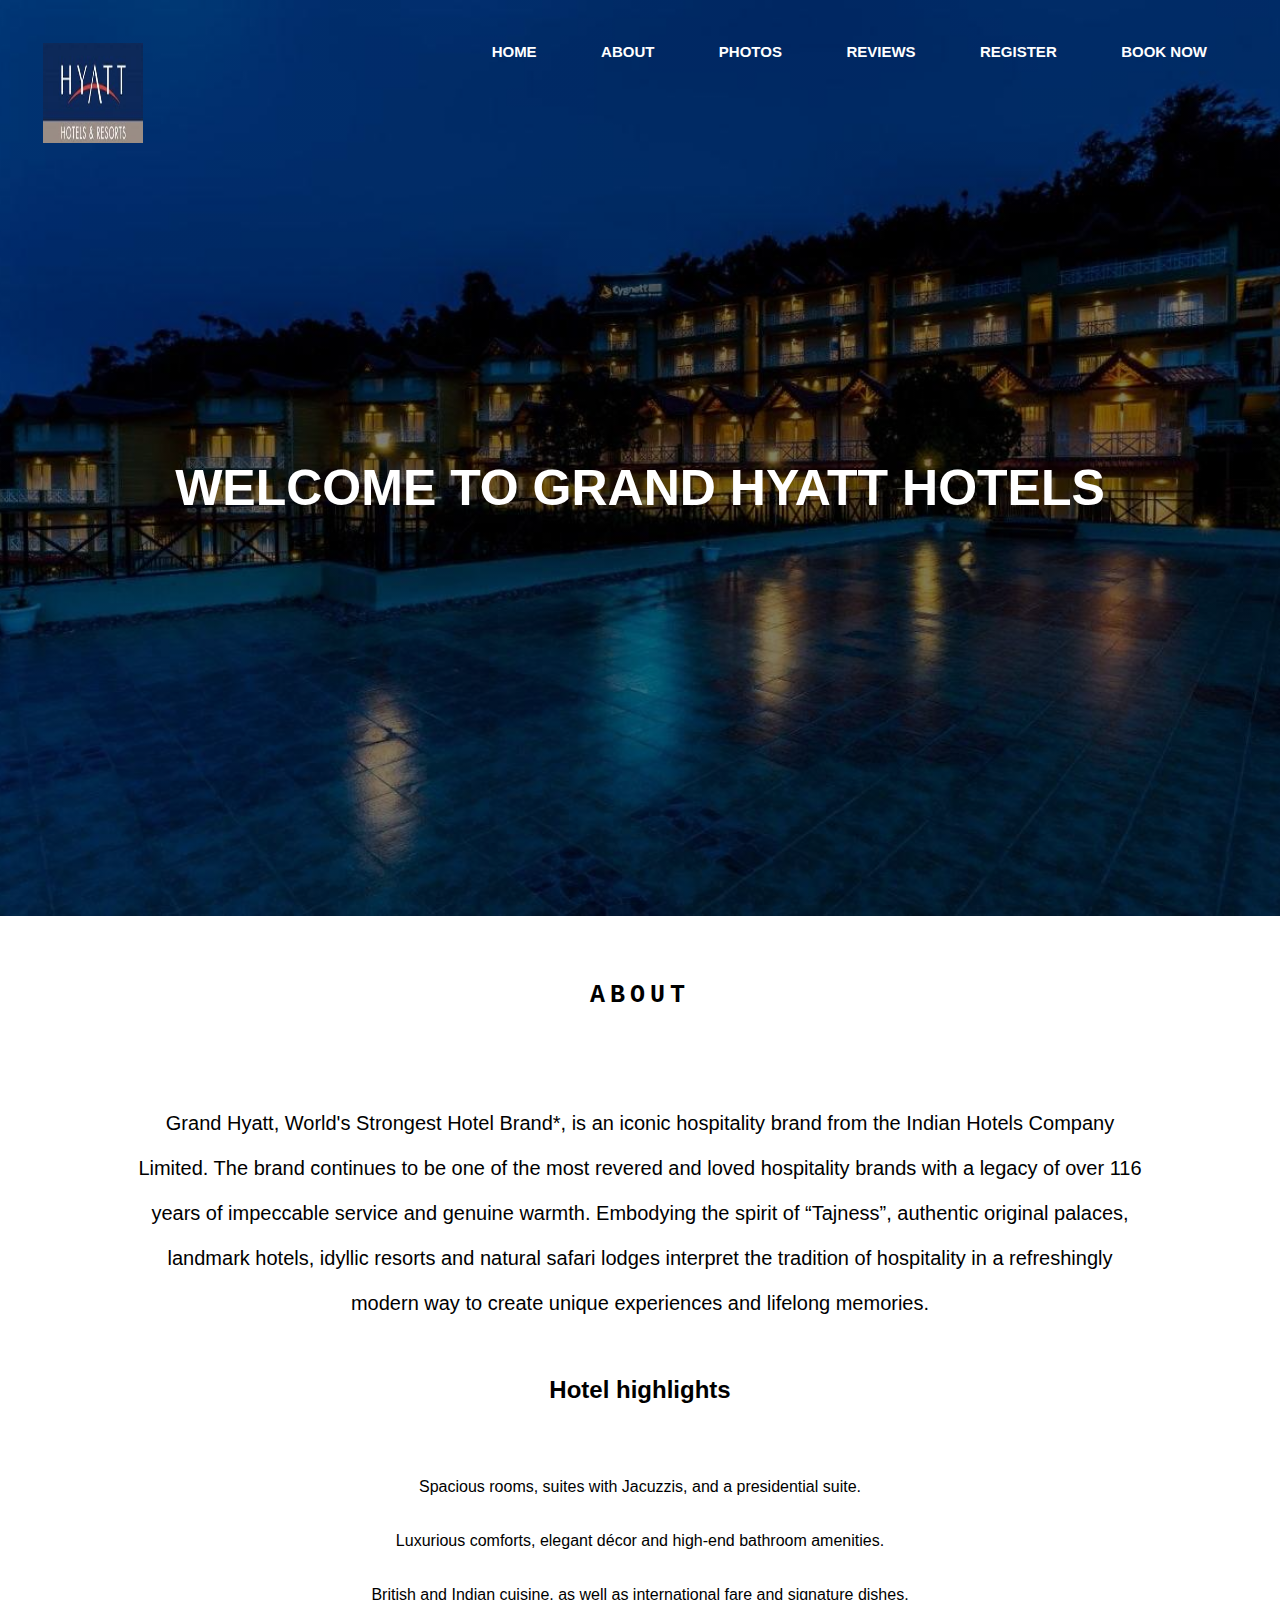
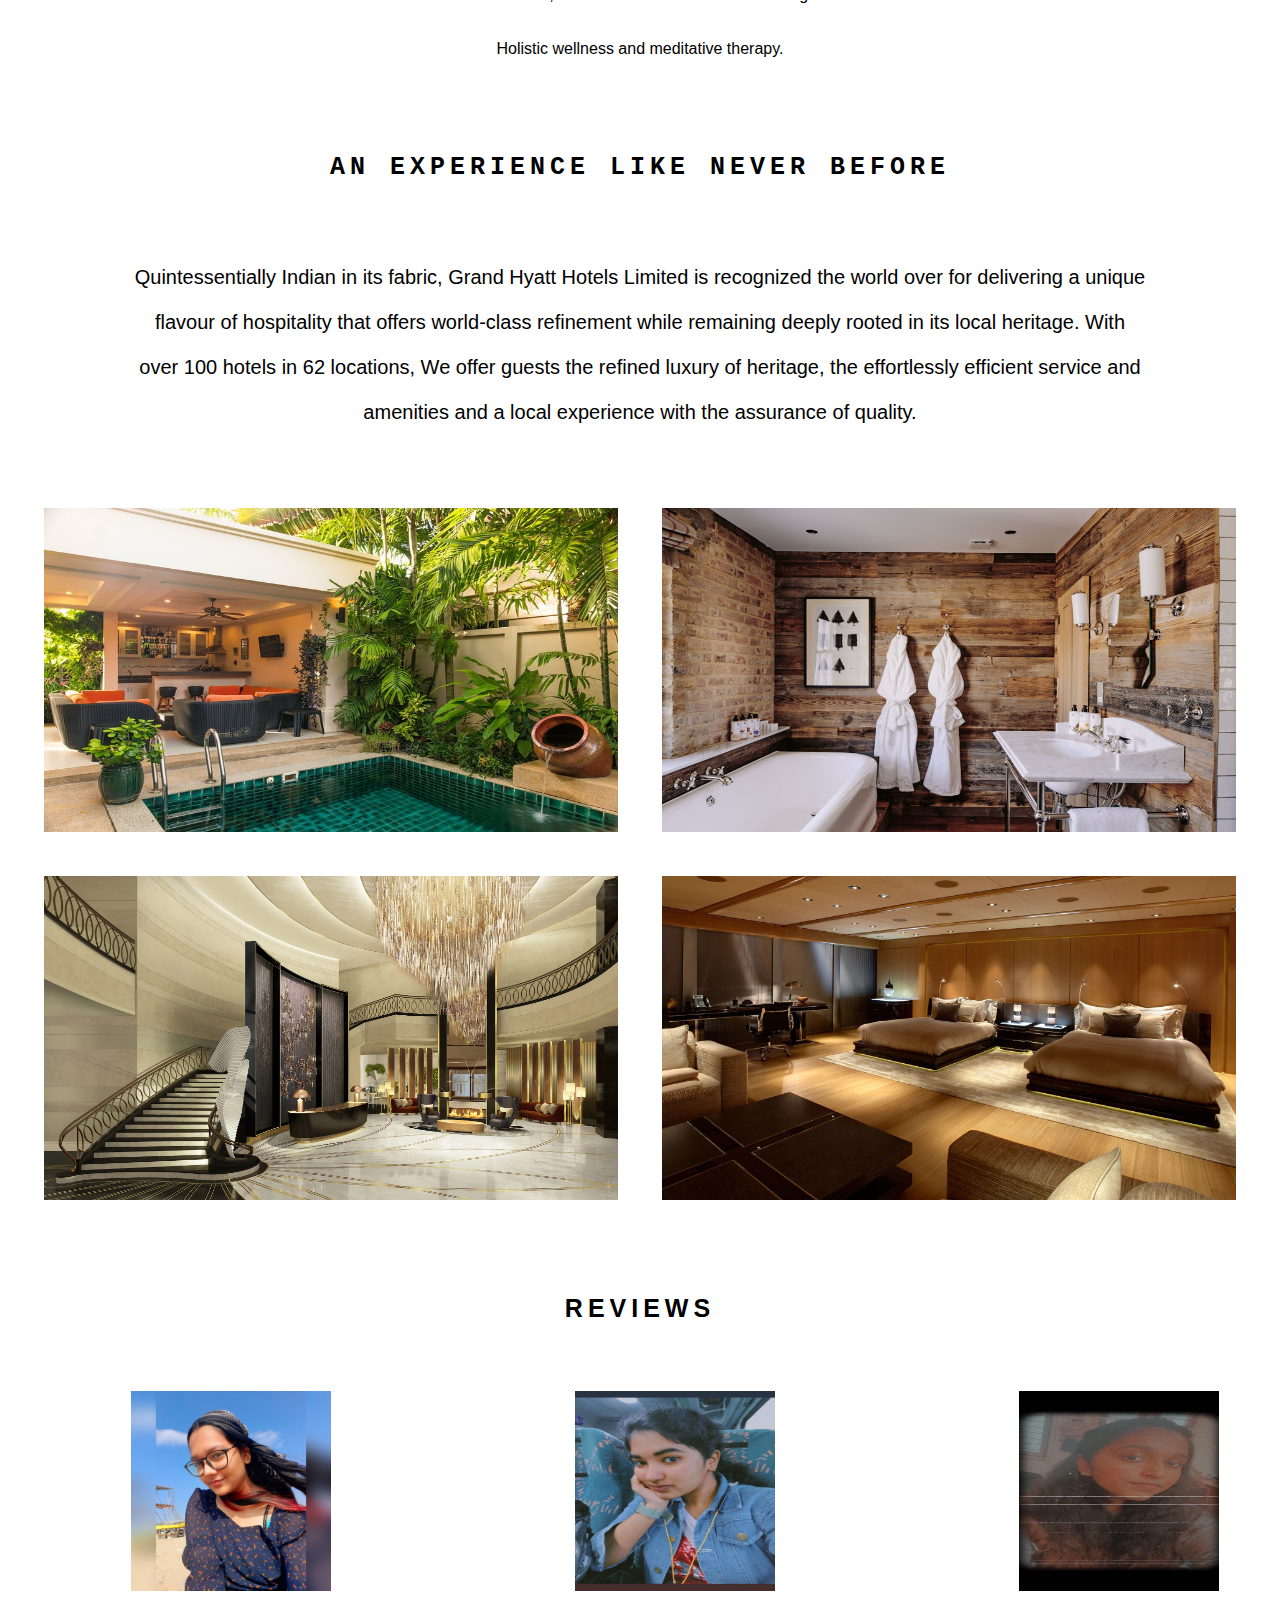
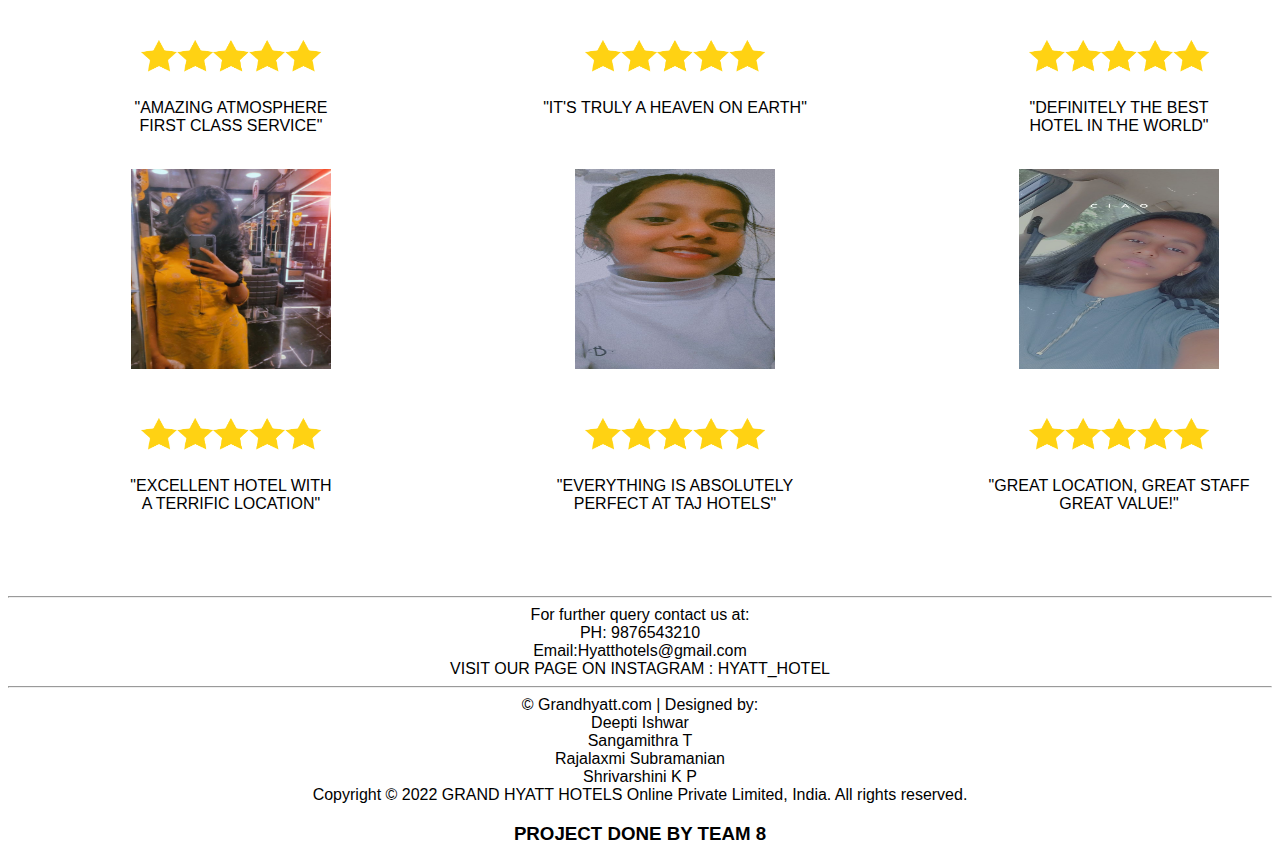
<file: FINAL ADP TAJ HOTELS/index.html>
<html>
<head>

<link  href="style.css" rel="stylesheet" type="text/css">
<title>Grand Hyatt Hotels</title>
</head>
<body class="mainbody">
<a href="index.html"><img class="logo" src="ll.jpg"></a>
<ul class="links"><b>
	<li><a href="index.html">HOME</a></li>
	<li><a href="#about">ABOUT</a></li>
	<li><a href="#photos">PHOTOS</a></li>
	<li><a href="#reviews">REVIEWS</a></li>
	<li><a href="login.html">REGISTER</a></li>
	<li><a href="booking.html">BOOK NOW</a></li></b>
</ul>
<h1 class="main"><br><br>WELCOME TO GRAND HYATT HOTELS</h1><br>
<h2 class="main2" id="about"><pre>About</pre></h2><br><br>
<p class="mainpara">Grand Hyatt, World's Strongest Hotel Brand*, is an iconic hospitality brand from the Indian Hotels Company Limited. 
	The brand continues to be one of the most revered and loved hospitality brands with a legacy of over 116 years of impeccable
	service and genuine warmth. Embodying the spirit of “Tajness”, authentic original palaces, landmark hotels, idyllic resorts
	and natural safari lodges interpret the tradition of hospitality in a refreshingly modern way to create unique experiences
	and lifelong memories.
	<br><center><h2>Hotel highlights</h2><br><br><br>Spacious rooms, suites with Jacuzzis, and a
	 presidential suite.<br><br><br>
    Luxurious comforts, elegant décor and high-end bathroom amenities.<br><br><br>
    British and Indian cuisine, as well as international fare and signature dishes.<br><br><br>
    Holistic wellness and meditative therapy.<br></center></p>
<h2 class="main2" id="photos"><pre>An Experience Like Never Before</pre></h2><br>
<p class="mainpara">Quintessentially Indian in its fabric, Grand Hyatt Hotels Limited is recognized the world over for delivering a 
    unique flavour of hospitality that offers world-class refinement while remaining deeply rooted in its local heritage. With over 100 hotels in 62 locations,
     We offer guests the refined luxury of heritage, the effortlessly efficient service and amenities and a local experience with the assurance of quality.</p>
<table align="center">
<tr>
<td><img class="photo1" src="photos/77.jpg" height="324px" width="574px"></td>
<td><img class="photo1" src="photos/nn.jpg" height="324px" width="574px"></td>
</tr>
<tr>
<td><img class="photo1" src="photos/666.jpg" height="324px" width="574px"></td>
<td><img class="photo1" src="photos/img4.jpg" height="324px" width="574px"></td>
</tr>
</table>
<h2 class="main2"  id="reviews">Reviews</h2>
<table class="table2">
<tr>
    <td><img class="photo2" src="f.jpg" height="200px" width="200px"></td>
    <td><img class="photo2" src="v.jpg" height="200px" width="200px"></td>
    <td><img class="photo2" src="3.jpg" height="200px" width="200px"></td> 
</tr>
<tr>
    <td><img class="photo2" src="photos/5stars.png" height="70px" width="200px"></td>
    <td><img class="photo2" src="photos/5stars.png" height="70px" width="200px"></td> 
    <td><img class="photo2" src="photos/5stars.png" height="70px" width="200px"></td>
</tr>
<tr>
    <td>"Amazing atmosphere<br>first class service"</td>
    <td>"It's truly a heaven on Earth"</td> 
    <td>"Definitely the best<br>hotel in the world"</td>
</tr>
<tr>
    <td><img class="photo2" src="y.jpg" height="200px" width="200px"></td>
    <td><img class="photo2" src="t.jpg" height="200px" width="200px"></td>
    <td><img class="photo2" src="u.jpg" height="200px" width="200px"></td> 
</tr>
<tr>
    <td><img class="photo2" src="photos/5stars.png" height="70px" width="200px"></td>
    <td><img class="photo2" src="photos/5stars.png" height="70px" width="200px"></td> 
    <td><img class="photo2" src="photos/5stars.png" height="70px" width="200px"></td>
</tr>
<tr>
    <td>"Excellent Hotel with<br>a terrific location"</td>
    <td>"Everything is absolutely<br>perfect at Taj Hotels"</td> 
    <td>"Great location, great staff<br>Great Value!"</td>
</tr>
</table>
<hr>
<center>For further query contact us at: <br>PH: 9876543210 <br>Email:Hyatthotels@gmail.com<br>
VISIT OUR PAGE ON INSTAGRAM : HYATT_HOTEL</center>
<hr>
<center><div class="footer-bottom">
	&copy; Grandhyatt.com | Designed by:<br>
		    Deepti Ishwar<br>
		    Sangamithra T<br>
		Rajalaxmi Subramanian<br> 
		Shrivarshini K P
	<br>
	Copyright &copy 2022 GRAND HYATT HOTELS Online Private Limited, India. All rights reserved.
</div>

<h3><p>PROJECT DONE BY TEAM 8</p></h3></center>
</body>
</html>
</file>
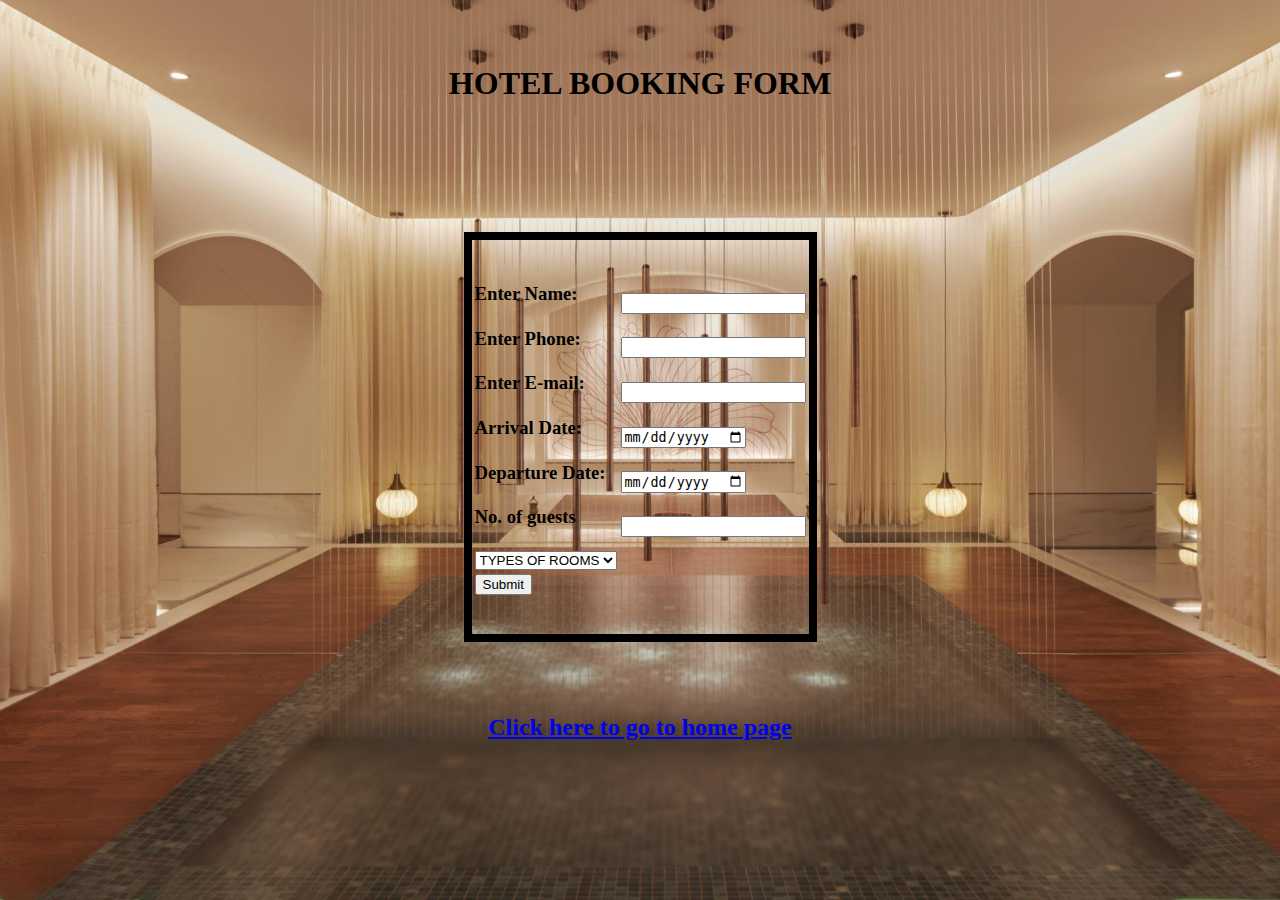
<file: FINAL ADP TAJ HOTELS/booking.html>
<html>
<head>
<title>Booking form</title>
</head>
<style>
    body {
      background-image: url('i.jpg');
      background-repeat: no-repeat;
      background-attachment: fixed;
      background-size: cover;
    }
    </style>
<body style="background-color:rgb(33, 129, 174);"></body>
    <br><br><center><h1>HOTEL BOOKING FORM</h1></center>
    
<center>
<div><p id="para1">
<form action="" onsubmit="return checkmail()" method="post">
<table style="border:8px solid black;">
<tr>
<td colspan="2"><center><BR><BR></td></tr></center>
<tr>
<td><h3><label for="name">Enter Name:</label></h3></td>
<td><input type="text" id="name" ></td></tr><tr>
<td><h3><label for="phone">Enter Phone:</label></h3></td>
<td><input type="text" id="phone" ></td></tr><tr>
<td><h3><label for="mail">Enter E-mail:</label></h3></td>
<td><input type="text" id="mail" ></td></tr><tr>
    <td><h3><label for="Arrival">Arrival Date:</label></h3></td>
    <td><input type="date" id="Arrival"></td></tr><tr>
    <td><h3><label for="Departure">Departure Date:</label></h3></td>
    <td><input type="date" id="Departure"></td></tr><tr>
    <td><h3><label for="guests">No. of guests</label></h3></td>
    <td><input type="number" id="input-group"></td></tr></td><td> <select name="suite">
        <option>TYPES OF ROOMS</option>
        <option>luxury suite</option>
        <option>Sea-facing</option>
        <option>pent-house</option>
    </select></td></tr>    <tr>
<td colspan="2"><input type="submit" class="press"
><br><br><br></td></tr><br><br><br><br><br><br></table></form>
<script>
function checkmail()
{
    var mail=document.getElementById("mail").value;
    var x=document.getElementById("mail").value;
    var at=x.indexOf("@");
    var dot=x.indexOf(".");
    if(mail.indexOf("@")==-1||mail.indexOf(".")==-1||at<1||dot< at+2||dot+2>=mail.length)
        alert(mail +" email is not valid. Recheck");
    else
alert(mail +" email is valid. Click Ok");
var num=document.getElementById("phone").value;
var pattern=/^\d{10}$/;
if(pattern.test(num))
    alert("Congratulations!Booking is successful!");
    else
alert(num+"Mobile number is not valid.Recheck");
}
</script>
</body><br><br>

<h2><a href="index.html">Click here to go to home page</a></h2>

</html>
</file>
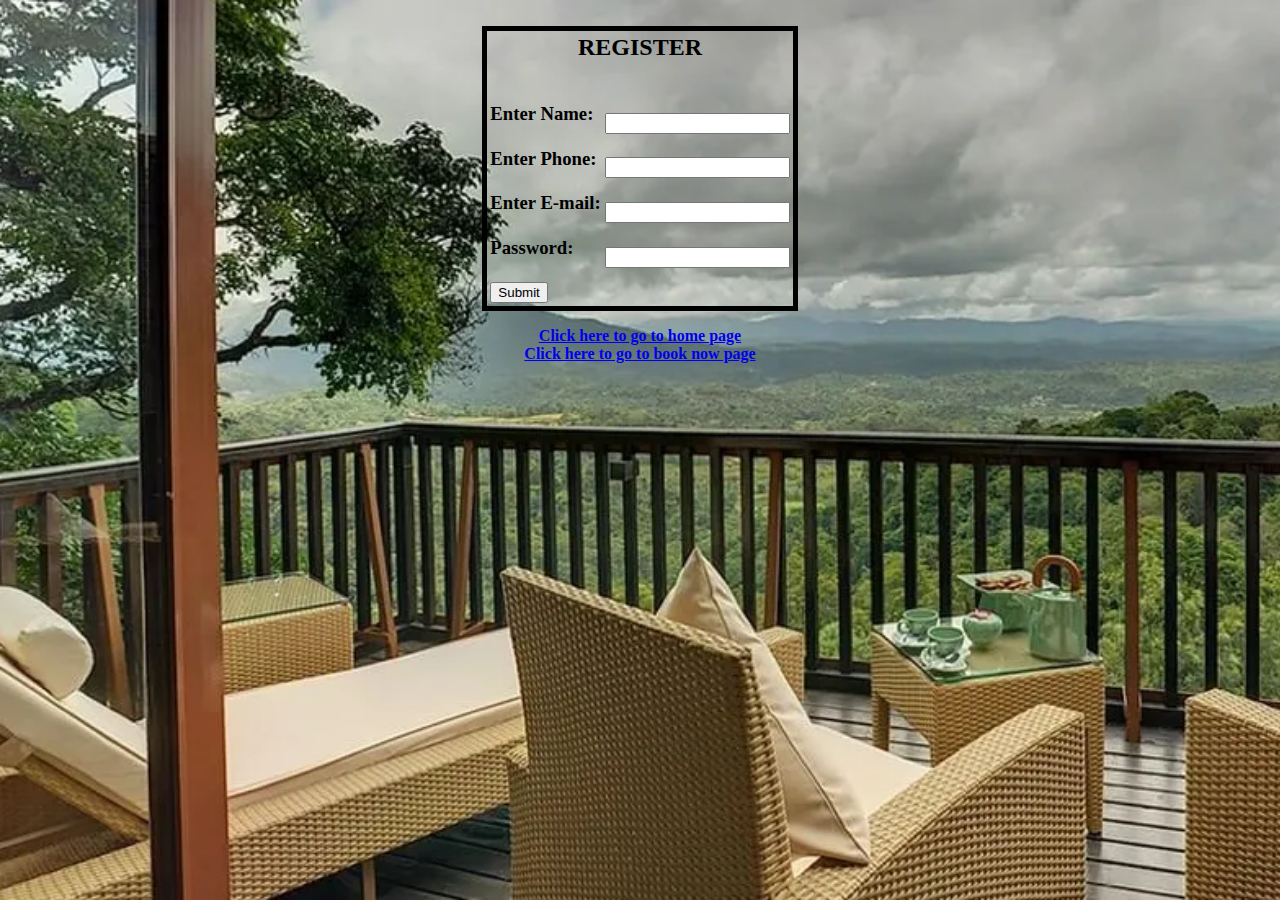
<file: FINAL ADP TAJ HOTELS/login.html>
<html>
<head>
<title>Login</title>
</head>
<style>
    body {
      background-image: url('s.jpg');
      background-repeat: no-repeat;
      background-attachment: fixed;
      background-size: cover;
    }
    </style>
<body style="background-color:white;">
<center>
<div><p id="para1">
<form action="" onsubmit="return checkmail()" method="post">
<table style="border:5px solid black;">
<tr>
<br><td colspan="2"><center><h2>REGISTER</h2></center><br></td></tr><tr>
<td><h3><label for="name">Enter Name:</label></h3></td>
<td><input type="text" id="name" ></td></tr><tr>
<td><h3><label for="phone">Enter Phone:</label></h3></td>
<td><input type="text" id="phone" ></td></tr><tr>
<td><h3><label for="mail">Enter E-mail:</label></h3></td>
<td><input type="text" id="mail" ></td></tr><tr>
<td><h3><label for="password">Password:</label></h3></td>
<td><input type="password" id="password" name="password" maxlength="8"></td></tr><tr>
<td colspan="2"><input type="submit" class="press"></td></tr>
</table></form> 
<script>
function checkmail()
{
    var mail=document.getElementById("mail").value;
    var x=document.getElementById("mail").value;
    var at=x.indexOf("@");
    var dot=x.indexOf(".");
    if(mail.indexOf("@")==-1||mail.indexOf(".")==-1||at<1||dot< at+2||dot+2>=mail.length)
        alert(mail +" email is not valid. Recheck");
    else
alert("Your email is valid. Click OK");
var num=document.getElementById("phone").value;
var pattern=/^\d{10}$/;
if(pattern.test(num))
    alert(" Your registeration is successful.");
    else
alert(num+" Mobile no. is not valid. Recheck");
}
</script>
</body>
<footer>

<b><a href="index.html">Click here to go to home page</a></b><br>
<b><a href="booking.html">Click here to go to book now page</a></b>
</footer>
</html>
</file>
<file: FINAL ADP TAJ HOTELS/style.css>
.mainbody{
	background-image:linear-gradient(rgba(0,0,0,0.5),rgba(0,0,0,0.5)),url(11.jpg);
	height: 100vh;
	background-size:cover;
	background-position:center;
	background-repeat: no-repeat;
	font-family: "Source Sans Pro", sans-serif;
}

.photosbody{
	background-color: #ACACAC;
}

.mainpara
{
    margin-left:125px;
    margin-right:125px;
    margin-bottom:50px;
    font-size:20px;
    line-height: 45px;
    text-align: center;
}

.logo
{
    height: 100px;
    width: 100px;
    margin-top:35px;
    margin-left:35px;
}
.links
{
	float:right;
	list-style:none;
	margin-top:35px;
	margin-right:35px;
}
.links li
{
	display:inline-block;
}
.links li a
{
	color:white;
	text-decoration:none;
	padding:10px 30px;
	font-family:"Roboto",sans-serif;
	font-size:15px;

}

.links li a:hover
{
	border: 1px solid white;
	background-color: #4CAF50;
}

.main
{
color:white;
font-size:50px;
text-align: center;
margin-top: 200px;
margin-bottom: 350px;
}
.main2
{
font-size:25px;
text-align: center;
padding-top:50px;
margin-bottom: 35px;
text-transform: uppercase;
letter-spacing: 5px;
}

.photo1
{
margin-top: 20px;
margin-bottom: 20px;
margin-left: 20px;
margin-right: 20px;
}

.photo2
{

margin-top: 30px;
margin-left: 120px;
margin-right: 120px;
}


.table2{
width: 100%;
margin-bottom: 80px;
} 

.table2 td{
text-align: center;
vertical-align: text-top;
text-transform: uppercase;
}

.table3{
width: 800px;
border-collapse: collapse;
border-radius: 35px;
}

.table3 td{
text-align: center;
}

.submit
{
margin-top: 20px;
margin-bottom: 150px;
}
</file>
